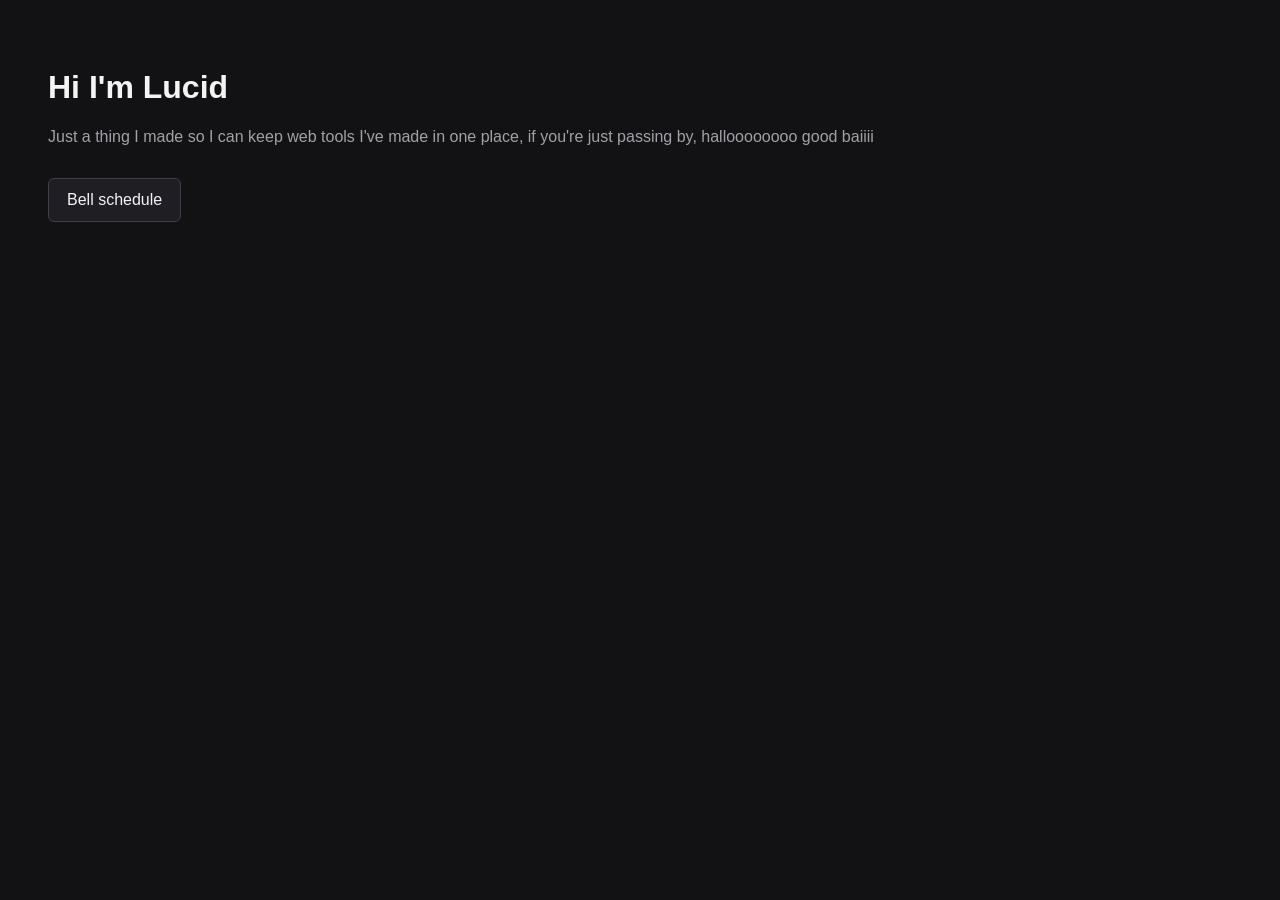
<file: index.html>
<!DOCTYPE html>
<html lang="en">
<head>
<meta charset="UTF-8">
<meta name="viewport" content="width=device-width, initial-scale=1.0">
<meta name="robots" content="noindex">
<title>Lucid's cool homepage or smth</title>
<style>
    body { font-family: sans-serif; background: #121214; color: #f4f4f5; padding: 40px; }
    p { color: #a1a1aa; }
    .site-link {
        display: inline-block;
        margin-top: 16px;
        padding: 12px 18px;
        border: 1px solid #3f3f46;
        border-radius: 6px;
        background: #1e1e24;
        color: #f4f4f5;
        text-decoration: none;
    }
    .site-link:hover, .site-link:focus-visible {
        background: #2a2a32;
        border-color: #71717a;
    }
</style>
</head>
<body>
    <h1>Hi I'm Lucid</h1>
    <p>Just a thing I made so I can keep web tools I've made in one place, if you're just passing by, halloooooooo good baiiii</p>
    <a class="site-link" href="clock/">Bell schedule</a>
</body>
</html>
</file>
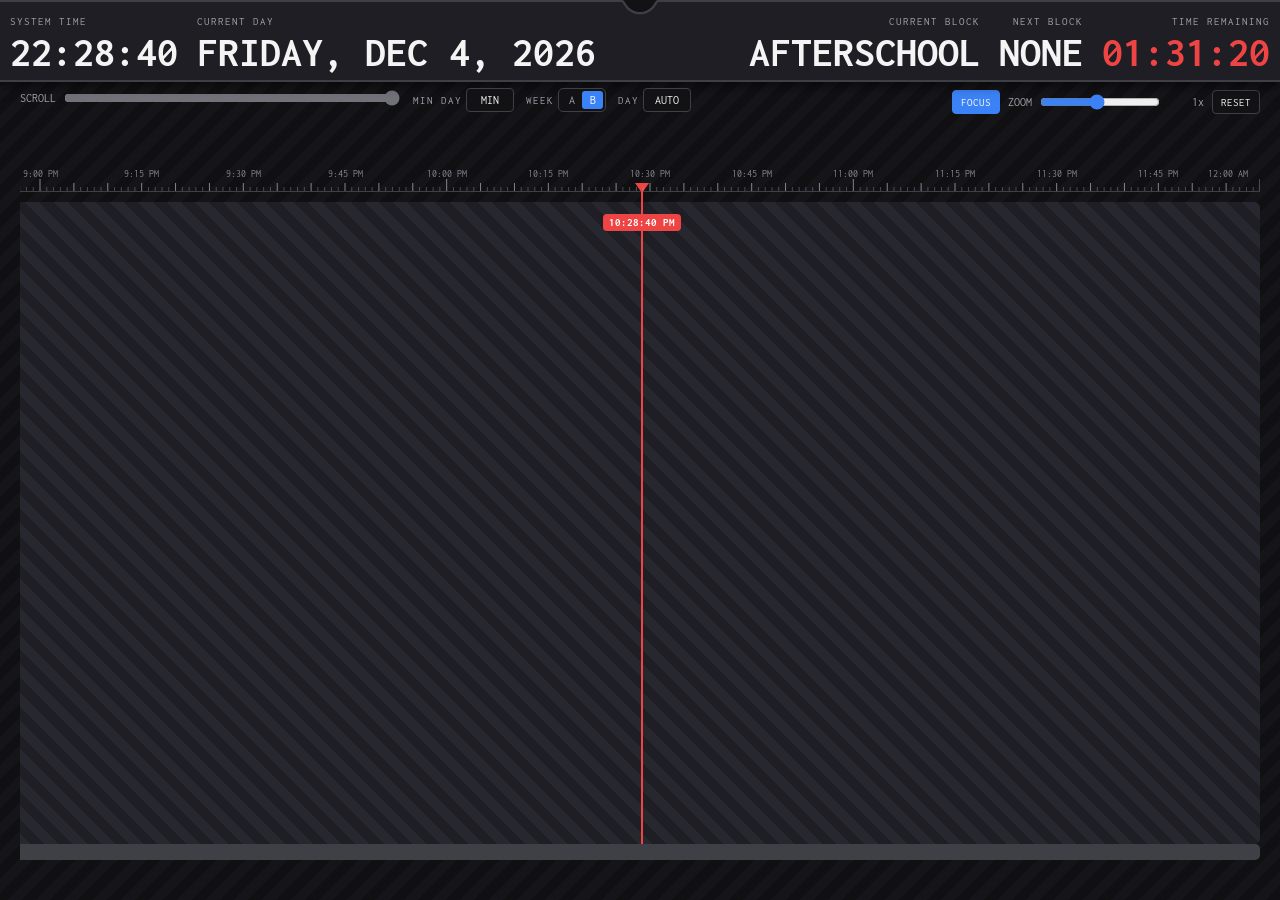
<file: clock/index.html>
<!DOCTYPE html>
<html lang="en">
<head>
<meta charset="UTF-8">
<meta name="viewport" content="width=device-width, initial-scale=1.0">
<title>Thing That You Tell The Time With</title>
<link rel="icon" href="data:image/svg+xml,<svg xmlns='http://www.w3.org/2000/svg' viewBox='0 0 100 100'><text y='.9em' font-size='90'>⏰</text></svg>">
<link rel="stylesheet" href="styles.css">
</head>
<body>

    <!-- TOP PANEL -->
    <div id="top-panel">
        <a id="home-link" href="../" aria-label="Home" title="Home">
            <svg class="home-blob" viewBox="0 0 120 52" aria-hidden="true">
                <defs>
                    <filter id="home-metaball" x="-50%" y="-100%" width="200%" height="300%" color-interpolation-filters="sRGB">
                        <feGaussianBlur in="SourceAlpha" stdDeviation="3" result="blur"></feGaussianBlur>
                        <feColorMatrix in="blur" type="matrix" values="0 0 0 0 0  0 0 0 0 0  0 0 0 0 0  0 0 0 10 -4" result="shape"></feColorMatrix>
                        <feColorMatrix in="blur" type="matrix" values="0 0 0 0 0  0 0 0 0 0  0 0 0 0 0  0 0 0 10 -1.6" result="outline"></feColorMatrix>
                        <feFlood class="home-blob-border" result="border-color"></feFlood>
                        <feComposite in="border-color" in2="outline" operator="in" result="border"></feComposite>
                        <feFlood class="home-blob-fill" result="fill-color"></feFlood>
                        <feComposite in="fill-color" in2="shape" operator="in" result="fill"></feComposite>
                        <feMerge><feMergeNode in="border"></feMergeNode><feMergeNode in="fill"></feMergeNode></feMerge>
                    </filter>
                    <filter id="home-metaball-mobile" x="-50%" y="-100%" width="200%" height="300%" color-interpolation-filters="sRGB">
                        <feGaussianBlur in="SourceAlpha" stdDeviation="3" result="blur"></feGaussianBlur>
                        <feColorMatrix in="blur" type="matrix" values="0 0 0 0 0  0 0 0 0 0  0 0 0 0 0  0 0 0 10 -4" result="shape"></feColorMatrix>
                        <feColorMatrix in="blur" type="matrix" values="0 0 0 0 0  0 0 0 0 0  0 0 0 0 0  0 0 0 10 -1" result="outline"></feColorMatrix>
                        <feFlood class="home-blob-border" result="border-color"></feFlood>
                        <feComposite in="border-color" in2="outline" operator="in" result="border"></feComposite>
                        <feFlood class="home-blob-fill" result="fill-color"></feFlood>
                        <feComposite in="fill-color" in2="shape" operator="in" result="fill"></feComposite>
                        <feMerge><feMergeNode in="border"></feMergeNode><feMergeNode in="fill"></feMergeNode></feMerge>
                    </filter>
                </defs>
                <g filter="url(#home-metaball)">
                    <rect x="-30" y="-40" width="180" height="38"></rect>
                    <circle class="home-blob-circle" cx="60" cy="16" r="16"></circle>
                </g>
            </svg>
            <svg class="home-icon" viewBox="0 0 24 24" width="20" height="20" fill="none" stroke="currentColor" stroke-width="2" stroke-linecap="round" stroke-linejoin="round" aria-hidden="true">
                <path d="M3 10.5 12 3l9 7.5"></path>
                <path d="M5.5 9.5V21h13V9.5M9.5 21v-6h5v6"></path>
            </svg>
        </a>
        <div id="dashboard">
            <div class="dash-item">
                <div id="clock-time-item">
                    <div class="label">System Time</div>
                    <div id="live-time">00:00:00</div>
                </div>
                <div id="clock-date-item">
                    <div class="label">Current Day</div>
                    <div id="live-date">YYYY-MM-DD</div>
                </div>
            </div>
            <div id="schedule-summary">
                <div class="dash-item">
                    <div class="label">Current Block</div>
                    <button id="current-period" class="summary-popout-trigger" type="button" title="Open or close the countdown pop-out">OFFLINE</button>
                </div>
                <div class="dash-item" id="next-block-item">
                    <div class="label">Next Block</div>
                    <button id="next-period" class="summary-popout-trigger" type="button" title="Open or close the countdown pop-out">NONE</button>
                </div>
                <div class="dash-item">
                    <div class="label">Time Remaining</div>
                    <div class="countdown-row">
                        <button id="countdown" class="summary-popout-trigger" type="button" title="Open or close the countdown pop-out">--:--:--</button>
                        <button id="btn-popout" type="button" aria-label="Pop out countdown and next period"
                                title="Open an always-on-top countdown window">POP OUT</button>
                    </div>
                    <span id="popout-status" role="status" aria-live="polite"></span>
                </div>
            </div>
        </div>

        <div id="controls">
            <div id="schedule-controls">
                <div class="setting-row">
                    <div class="label">Min Day</div>
                    <button id="btn-min-day" type="button" class="min-day-button"
                            aria-label="Minimum day schedule" aria-pressed="false"
                            title="Toggle minimum day schedule">MIN</button>
                </div>
                <div class="setting-row">
                    <div class="label">Week</div>
                    <div class="week-switch" role="radiogroup" aria-label="Schedule week">
                        <input type="radio" id="btn-a-week" name="schedule-week" value="A">
                        <label for="btn-a-week">A</label>
                        <input type="radio" id="btn-b-week" name="schedule-week" value="B">
                        <label for="btn-b-week">B</label>
                    </div>
                </div>
                <div class="setting-row" id="day-override-group">
                    <label class="label" for="day-override-button">Day</label>
                    <div class="day-picker" id="day-override-picker">
                        <button id="day-override-button" type="button" aria-label="Day override"
                                aria-haspopup="listbox" aria-expanded="false"
                                aria-controls="day-override-options">
                            <span id="day-override-value">AUTO</span>
                        </button>
                        <div id="day-override-options" role="listbox" aria-label="Day override options" hidden>
                            <button class="day-override-option" type="button" role="option"
                                    data-value="-1" aria-selected="true" tabindex="-1">AUTO</button>
                            <button class="day-override-option" type="button" role="option"
                                    data-value="1" aria-label="Monday and Friday" aria-selected="false"
                                    tabindex="-1">M/F</button>
                            <button class="day-override-option" type="button" role="option"
                                    data-value="2" aria-selected="false" tabindex="-1">TUE</button>
                            <button class="day-override-option" type="button" role="option"
                                    data-value="3" aria-selected="false" tabindex="-1">WED</button>
                            <button class="day-override-option" type="button" role="option"
                                    data-value="4" aria-selected="false" tabindex="-1">THU</button>
                        </div>
                    </div>
                    <select id="day-override" aria-label="Day override" aria-hidden="true" tabindex="-1" hidden>
                        <option value="-1">AUTO</option>
                        <option value="1">M/F</option>
                        <option value="2">TUE</option>
                        <option value="3">WED</option>
                        <option value="4">THU</option>
                    </select>
                </div>
            </div>
        </div>
    </div>

    <!-- WORKSPACE / TIMELINE -->
    <div id="workspace">
        <div id="zoom-controls" aria-label="Schedule zoom controls">
            <button id="focus-playhead" type="button" title="Zoom to 1x and follow the current time" aria-pressed="true">FOCUS</button>
            <label for="zoom-slider">ZOOM</label>
            <input id="zoom-slider" type="range" min="100" max="1600" step="25" value="800"
                   aria-label="Schedule zoom">
            <output id="zoom-value" for="zoom-slider">1x</output>
            <button id="zoom-reset" type="button">RESET</button>
        </div>
        <div id="pan-controls">
            <label for="pan-slider">SCROLL</label>
            <input id="pan-slider" type="range" min="0" max="1000" value="0"
                   aria-label="Scroll schedule horizontally" disabled>
        </div>
        <div id="timeline-viewport">
            <div id="timeline-content">
                <div id="ruler">
                    <!-- Ticks generated by JS -->
                    <div id="ruler-playhead" aria-hidden="true"></div>
                    <div id="boundary-labels" tabindex="0" aria-label="Period boundary times"
                         title="Scroll for more period boundary times">
                        <div id="boundary-label-content"></div>
                    </div>
                </div>
                <div id="track-container">
                    <!-- Blocks rendered by JS -->
                    <div id="playhead">
                        <div id="playhead-time"></div>
                    </div>
                </div>
                <div id="track-resize-handle" role="separator" aria-label="Resize period blocks"
                     aria-orientation="horizontal" aria-valuemin="80" aria-valuenow="80"
                     tabindex="0"></div>
            </div>
        </div>
    </div>

    <!-- MODAL -->
    <div id="modal-overlay">
        <div id="modal">
            <h2 id="modal-title">Edit Block</h2>
            <div class="input-group">
                <label class="label">Custom Name</label>
                <input type="text" id="modal-name" placeholder="e.g. AP Calculus">
            </div>
            <div class="input-group">
                <label class="label">Track Color</label>
                <input type="color" id="modal-color">
            </div>
            <div class="modal-actions">
                <button id="btn-reset-block">Reset Default</button>
                <button id="btn-cancel">Cancel</button>
                <button id="btn-save" class="btn-save">Save Track</button>
            </div>
        </div>
    </div>

<script src="script.js"></script>
</body>
</html>
</file>
<file: clock/styles.css>
@font-face {
        font-family: 'Inconsolata';
        src: url('fonts/Inconsolata.ttf') format('truetype');
        font-weight: 200 900;
        font-style: normal;
    }

    :root {
        --bg-main: #121214;
        --bg-panel: #1e1e24;
        --bg-modal: #2a2a32;
        --border-color: #3f3f46;
        --text-main: #f4f4f5;
        --text-dim: #a1a1aa;
        --accent: #ef4444; /* Playhead red */
        --passing-bg: repeating-linear-gradient(
            45deg,
            #1e1e24,
            #1e1e24 10px,
            #27272f 10px,
            #27272f 20px
        );
        --page-bg: repeating-linear-gradient(
            -45deg,
            #101013,
            #101013 10px,
            #151519 10px,
            #151519 20px
        );
    }

    * {
        box-sizing: border-box;
        margin: 0;
        padding: 0;
        font-family: 'Inconsolata', 'Courier New', monospace;
    }

    body {
        height: 100vh;
        width: 100vw;
        overflow: hidden;
        background: var(--page-bg);
        color: var(--text-main);
        display: flex;
        flex-direction: column;
    }

    /* TOP PANEL / INSPECTOR */
    #top-panel {
        flex: 0 0 120px;
        background-color: var(--bg-panel);
        border-top: 2px solid var(--border-color);
        border-bottom: 2px solid var(--border-color);
        display: grid;
        grid-template-columns: minmax(0, 1fr) auto;
        align-items: center;
        column-gap: 28px;
        padding: 7px 10px;
        box-shadow: 0 4px 10px rgba(0,0,0,0.5);
        z-index: 60;
    }

    #home-link {
        --home-bg: var(--bg-main);
        --home-border: var(--border-color);
        display: none;
        position: absolute;
        top: -2px;
        left: 50%;
        transform: translateX(-50%);
        transition: height 250ms ease;
        z-index: 1;
        align-items: center;
        justify-content: center;
        width: 40px;
        height: 12px;
        color: var(--text-main);
    }

    #home-link:hover, #home-link:focus-visible {
        --home-bg: #2a2a32;
        --home-border: #52525b;
    }

    #home-link:focus-visible {
        outline: 2px solid #60a5fa;
        outline-offset: -3px;
    }

    .home-blob {
        position: absolute;
        top: 0;
        left: 50%;
        width: 120px;
        height: 52px;
        overflow: visible;
        pointer-events: none;
        transform: translateX(-50%);
    }
    .home-blob-border { flood-color: var(--home-border); }
    .home-blob-fill { flood-color: var(--home-bg); }
    .home-blob-circle {
        transform: translateY(-20px);
        transition: transform 250ms ease;
    }
    .home-icon {
        position: absolute;
        top: 6px;
        left: 50%;
        transform: translate(-50%, -20px);
        opacity: 0;
        transition: transform 250ms ease, opacity 250ms ease;
    }

    #track-resize-handle {
        flex: 0 0 16px;
        background: var(--border-color);
        cursor: row-resize;
        touch-action: none;
        border-radius: 5px;
        align-self: center;
        display: flex;
        align-items: center;
        justify-content: center;
    }

    #track-resize-handle::after {
        content: '';
        width: 40px;
        height: 3px;
        border-radius: 2px;
        background: #a1a1aa;
    }

    #track-resize-handle:hover,
    #track-resize-handle:focus-visible {
        background: #71717a;
        outline: none;
    }

    .panel-group {
        display: flex;
        flex-direction: column;
        justify-content: center;
    }

    .label {
        font-size: 11px;
        text-transform: uppercase;
        color: var(--text-dim);
        letter-spacing: 1px;
        margin-bottom: 4px;
    }

    /* Dashboard Info */
    #dashboard {
        display: flex;
        gap: 40px;
        justify-self: start;
    }

    .dash-item {
        display: flex;
        flex-direction: column;
    }

    #schedule-summary { display: contents; }
    #schedule-summary > .dash-item:last-child { position: relative; }
    #clock-date-item > .label { display: none; }

    #live-time { font-size: 42px; font-weight: bold; line-height: 1; }
    #live-date { font-size: var(--date-font-size, 22px); font-weight: bold; color: var(--text-dim); margin-top: 4px; white-space: nowrap; }
    
    #current-period, #next-period { font-size: 28px; font-weight: bold; color: var(--text-main); }
    #countdown { font-size: 28px; color: var(--accent); font-weight: bold; }

    #current-period, #next-period, #countdown {
        padding: 0;
        border: 0;
        border-radius: 0;
        background: transparent;
        text-align: inherit;
        transition: none;
    }

    #current-period:hover, #next-period:hover, #countdown:hover { background: transparent; }

    @media (hover: hover) {
        #schedule-summary:has(.summary-popout-trigger:hover) .summary-popout-trigger {
            opacity: 0.7;
        }
    }

    .countdown-row {
        display: flex;
        align-items: center;
        gap: 8px;
    }

    #btn-popout {
        display: none;
        padding: 5px 8px;
        font-size: 11px;
        white-space: nowrap;
    }

    #btn-popout:disabled {
        cursor: not-allowed;
        opacity: 0.5;
    }

    #popout-status {
        display: block;
        min-height: 12px;
        max-width: 240px;
        color: #fca5a5;
        font-size: 10px;
    }

    #popout-status:not(:empty) {
        position: absolute;
        top: 100%;
        left: 0;
        z-index: 1;
        padding: 6px;
        background: var(--bg-modal);
    }

    /* Controls */
    #controls {
        display: flex;
        align-items: center;
        gap: 12px;
        justify-self: end;
    }

    #schedule-controls {
        display: flex;
        flex-direction: column;
        gap: 4px;
    }

    .setting-row {
        display: flex;
        align-items: center;
        gap: 8px;
    }

    .setting-row > .label {
        flex: 0 0 50px;
        width: 50px;
        min-width: 50px;
        margin-bottom: 0;
        text-align: right;
        white-space: nowrap;
    }

    .week-switch {
        position: relative;
        display: flex;
        flex-shrink: 0;
        width: 48px;
        height: 24px;
        padding: 2px;
        border: 1px solid var(--border-color);
        border-radius: 5px;
        background: var(--bg-main);
    }

    .week-switch input {
        position: absolute;
        opacity: 0;
        pointer-events: none;
    }

    .week-switch label {
        display: flex;
        flex: 1;
        align-items: center;
        justify-content: center;
        min-width: 0;
        padding: 0;
        border-radius: 3px;
        color: var(--text-dim);
        font-size: 12px;
        text-align: center;
        cursor: pointer;
    }

    .week-switch input:checked + label {
        background: #3b82f6;
        color: white;
    }

    .week-switch input:focus-visible + label {
        outline: 2px solid #60a5fa;
        outline-offset: 2px;
    }

    #btn-min-day {
        width:48px;
        height: 24px;
        padding: 0;
        font-size: 12px;
    }

    .day-picker {
        position: relative;
        flex: 0 0 64px;
    }

    #day-override-button {
        position: relative;
        display: flex;
        align-items: center;
        justify-content: center;
        width: 48px;
        height: 24px;
        padding: 7px 12px;
        font-size: 12px;
    }

    #day-override-button[aria-expanded="true"]::after {
        transform: translateY(-70%) rotate(180deg);
    }

    #day-override-options {
        position: absolute;
        top: calc(100% + 3px);
        left: 0;
        z-index: 20;
        width: 48px;
        padding: 3px;
        border: 1px solid var(--border-color);
        border-radius: 4px;
        background: var(--bg-panel);
        box-shadow: 0 4px 10px rgba(0, 0, 0, 0.5);
    }

    #day-override-options[hidden] {
        display: none;
    }

    #day-override-options .day-override-option {
        display: block;
        width: 100%;
        padding: 6px 4px;
        border: 0;
        background: transparent;
        text-align: center;
        font-size: 12px;
    }

    #day-override-options .day-override-option[aria-selected="true"],
    #day-override-options .day-override-option:hover,
    #day-override-options .day-override-option:focus-visible {
        background: #2a2a32;
        border-color: transparent;
        outline: none;
    }

    #day-override-options .day-override-option[aria-selected="true"] {
        color: white;
        background: #3b82f6;
    }

    #day-override-group.is-disabled {
        opacity: 0.45;
    }

    button, select {
        background: var(--bg-main);
        border: 1px solid var(--border-color);
        color: var(--text-main);
        padding: 8px 11.7px;
        font-size: 12px;
        cursor: pointer;
        border-radius: 4px;
        transition: all 0.2s;
    }

    button:hover, select:hover {
        background: #2a2a32;
        border-color: #52525b;
    }

    button.active {
        background: #3b82f6;
        color: white;
        border-color: #3b82f6;
    }

    /* WORKSPACE / TIMELINE */
    #workspace {
        flex: 1 1 auto;
        display: flex;
        flex-direction: column;
        padding: 40px 20px;
        position: relative;
    }

    #zoom-controls {
        position: absolute;
        top: 8px;
        right: 20px;
        display: grid;
        grid-template-columns: max-content max-content 120px 6ch max-content;
        align-items: center;
        gap: 8px;
        color: var(--text-dim);
        font-size: 12px;
    }

    #zoom-slider {
        width: 120px;
        accent-color: #3b82f6;
        cursor: pointer;
    }

    #zoom-value { flex: 0 0 6ch; min-width: 0; text-align: right; }

    #zoom-reset, #focus-playhead {
        padding: 4px 8px;
        font-size: 11px;
        width: 48px;
        height: 24px;
    }

    #pan-controls {
        position: absolute;
        top: 8px;
        left: 20px;
        display: flex;
        align-items: center;
        gap: 8px;
        color: var(--text-dim);
        font-size: 12px;
    }

    #pan-slider {
        width: min(32vw, 320px);
        accent-color: #71717a;
        cursor: grab;
    }

    #pan-slider:active {
        cursor: grabbing;
    }

    #timeline-viewport {
        flex: 1 1 auto;
        min-height: 120px;
        padding-inline: 10px;
        overflow-x: auto;
        overflow-y: hidden;
        scrollbar-width: none;
        display: flex;
        flex-direction: column;
    }

    #timeline-viewport::-webkit-scrollbar {
        display: none;
    }

    #timeline-content {
        flex: 0 0 auto;
        display: flex;
        flex-direction: column;
    }

    #ruler {
        flex: 0 0 70px;
        height: 70px;
        position: relative;
        border-bottom: 1px solid var(--border-color);
        margin-bottom: 10px;
    }

    #boundary-labels {
        position: absolute;
        top: 0;
        left: 0;
        width: 100%;
        height: 40px;
        overflow-x: hidden;
        overflow-y: auto;
        scrollbar-width: thin;
        scrollbar-gutter: stable;
    }

    #boundary-label-content {
        position: relative;
        width: 100%;
    }

    .tick {
        position: absolute;
        bottom: 0;
        border-left: 1px solid var(--text-dim);
        height: 8px;
    }

    .ruler-ticks {
        position: absolute;
        bottom: 0;
        width: 100%;
        height: 12px;
        stroke: var(--text-dim);
        stroke-width: 1px;
        opacity: 0.8;
        z-index: 51;
        pointer-events: none;
    }

    .tick-label {
        position: absolute;
        bottom: 12px;
        font-size: 10px;
        color: var(--text-dim);
        transform: translateX(-50%);
        white-space: nowrap;
    }

    .boundary-tick {
        position: absolute;
        bottom: 0;
        border-left: 1px solid #a1a1aa;
    }

    .boundary-label {
        position: absolute;
        width: 64px;
        font-size: 10px;
        line-height: 14px;
        text-align: center;
        white-space: nowrap;
        color: var(--text-main);
        background: var(--bg-main);
    }

    .tick, .tick-label, .boundary-tick, .boundary-label {
        z-index: 51;
        opacity: 0.8;
    }

    #ruler-playhead {
        position: absolute;
        top: 66px;
        bottom: -12px;
        width: 2px;
        background-color: var(--accent);
        z-index: 50;
        pointer-events: none;
        display: none;
    }

    #ruler-playhead::before {
        content: '';
        position: absolute;
        top: -5px;
        left: -6px;
        border-left: 7px solid transparent;
        border-right: 7px solid transparent;
        border-top: 10px solid var(--accent);
    }

    #track-container {
        flex: 1;
        min-height: 80px;
        box-sizing: border-box;
        position: relative;
        background: var(--bg-panel);
        border: 0;
        outline: 0px solid var(--border-color);
        border-radius: 6px;
        overflow: hidden;
        display: flex;
    }

    /* Blocks */
    .block {
        height: 100%;
        border-right: 0;
        position: relative;
        display: flex;
        flex-direction: column;
        justify-content: center;
        align-items: center;
        padding: 5px;
        overflow: hidden;
        text-align: center;
        transition: filter 0.2s;
    }

    .block.editable {
        cursor: pointer;
    }

    .block.editable:hover {
        filter: brightness(1.2);
    }

    .block.passing {
        background: var(--passing-bg);
    }

    .block-name {
        font-size: min(16px, var(--fitted-font-size, 16px));
        font-weight: bold;
        white-space: nowrap;
        text-overflow: ellipsis;
        overflow: hidden;
        max-width: 100%;
        text-shadow: 1px 1px 2px rgba(0,0,0,0.8);
    }

    .block-time {
        font-size: 11px;
        opacity: 0.8;
        margin-top: 4px;
        white-space: nowrap;
    }

    .block.editable .block-time { font-size: min(11px, var(--fitted-font-size, 11px)); }

    /* PLAYHEAD */
    #playhead {
        position: absolute;
        top: 0;
        bottom: 0;
        width: 2px;
        background-color: var(--accent);
        z-index: 50;
        pointer-events: none;
        display: none;
    }

    #playhead-time {
        position: absolute;
        top: 12px;
        left: 50%;
        transform: translateX(calc(-50% + var(--bubble-offset, 0px)));
        background-color: var(--accent);
        color: white;
        padding: 3px 6px;
        border-radius: 4px;
        font-size: 11px;
        font-weight: bold;
        white-space: nowrap;
    }

    /* MODAL */
    #modal-overlay {
        position: fixed;
        top: 0; left: 0; right: 0; bottom: 0;
        background: rgba(0,0,0,0.7);
        display: none;
        justify-content: center;
        align-items: center;
        z-index: 100;
        backdrop-filter: blur(2px);
    }

    #modal {
        background: var(--bg-modal);
        border: 1px solid var(--border-color);
        border-radius: 8px;
        padding: 25px;
        width: 320px;
        box-shadow: 0 10px 30px rgba(0,0,0,0.8);
    }

    #modal h2 { margin-bottom: 15px; font-size: 18px; }
    
    .input-group {
        margin-bottom: 15px;
        display: flex;
        flex-direction: column;
        gap: 5px;
    }

    .input-group input[type="text"] {
        width: 100%;
        background: var(--bg-main);
        border: 1px solid var(--border-color);
        color: white;
        padding: 8px;
        border-radius: 4px;
    }

    .input-group input[type="color"] {
        width: 100%;
        height: 40px;
        border: none;
        background: none;
        cursor: pointer;
    }

    .modal-actions {
        display: flex;
        justify-content: flex-end;
        gap: 10px;
        margin-top: 20px;
    }
    
    .btn-save { background: #10b981; border-color: #10b981; color: white;}
    .btn-save:hover { background: #059669; }

    @media (min-width: 801px) {
        body { --desktop-pan-width: min(380px, calc(100vw - 715px)); }
        #top-panel {
            flex: 0 0 auto;
            min-height: 0;
            position: relative;
            grid-template-columns: minmax(0, 1fr);
        }
        #home-link { display: flex; }
        #home-link:hover, #home-link:focus-visible {
            height: 32px;
        }
        #home-link:hover .home-blob-circle, #home-link:focus-visible .home-blob-circle {
            transform: translateY(0);
        }
        #home-link:hover .home-icon, #home-link:focus-visible .home-icon {
            transform: translate(-50%, 0);
            opacity: 1;
        }
        #dashboard {
            --desktop-clock-font-size: 42px;
            display: grid;
            grid-template-columns: max-content minmax(0, 2.5fr) minmax(0, 1fr) minmax(0, 1fr) max-content;
            grid-template-rows: minmax(calc(22px + var(--desktop-clock-font-size)), auto);
            min-width: 0;
            width: 100%;
            column-gap: clamp(8px, 1.5vw, 40px);
            row-gap: 0;
            align-self: stretch;
            align-content: start;
            align-items: start;
        }
        #dashboard .dash-item { min-width: 0; }
        #dashboard > .dash-item { display: contents; }
        #clock-time-item {
            grid-area: 1 / 1;
            align-self: end;
        }
        #clock-date-item { grid-area: 1 / 2; min-width: 0; width: fit-content; max-width: 100%; align-self: end; }
        #clock-date-item > .label { display: block; text-align: left; }
        #schedule-summary > .dash-item { width: fit-content; max-width: 100%; align-self: end; justify-self: end; }
        #schedule-summary > .dash-item > .label { text-align: right; }
        #schedule-summary > .dash-item:first-child { grid-area: 1 / 3; }
        #next-block-item { grid-area: 1 / 4; }
        #schedule-summary > .dash-item:last-child { grid-area: 1 / 5; }
        #popout-status:empty { display: none; }
        #live-time { font-size: var(--desktop-clock-font-size); }
        #live-date {
            font-size: min(var(--desktop-clock-font-size), var(--fitted-font-size, var(--desktop-clock-font-size)));
            color: var(--text-main);
            line-height: 1;
            margin-top: 0;
        }
        #current-period, #next-period {
            font-size: min(var(--desktop-clock-font-size), var(--fitted-font-size, var(--desktop-clock-font-size)));
            line-height: 1;
            white-space: nowrap;
        }
        #countdown {
            font-size: var(--desktop-clock-font-size);
            line-height: 1;
        }
        #controls {
            position: absolute;
            top: calc(100% + 8px);
            left: calc(33px + var(--desktop-pan-width));
        }
        #schedule-controls { flex-direction: row; gap: 12px; }
        .setting-row { gap: 4px; }
        .setting-row > .label {
            flex: 0 0 auto;
            width: auto;
            min-width: 0;
        }
        #pan-controls {
            left: 20px;
            right: auto;
            width: var(--desktop-pan-width);
        }
        #pan-slider { width: auto; min-width: 0; flex: 1 1 auto; }
    }

    @media (prefers-reduced-motion: reduce) {
        #home-link, .home-blob-circle, .home-icon { transition: none; }
    }

    @media (min-width: 1200px) {
        #dashboard {
            grid-template-columns: max-content minmax(0, 1fr) fit-content(22%) fit-content(22%) max-content;
        }
    }

    @media (min-width: 801px) and (max-width: 1050px) {
        body { --desktop-pan-width: min(380px, calc(100vw - 675px)); }
        #zoom-controls { grid-template-columns: max-content max-content 80px 6ch max-content; }
        #zoom-slider { width: 80px; }
    }

    @media (min-width: 801px) and (max-width: 999px) {
        #dashboard { --desktop-clock-font-size: 36px; }
    }

    /* MOBILE / NARROW SCREENS */
    @media (max-width: 800px) {
        body {
            height: 100dvh;
            min-height: 0;
            width: 100%;
            overflow-x: hidden;
            overflow-y: auto;
        }

        #top-panel {
            flex: 0 0 auto;
            position: relative;
            display: grid;
            grid-template-columns: minmax(0, 1fr) auto;
            grid-template-areas:
                "clock controls"
                "summary summary";
            align-items: start;
            gap: 10px 12px;
            padding: 16px 14px 0px 14px;
        }

        #home-link { display: flex; width: 44px; height: 44px; }
        .home-blob > g { filter: url(#home-metaball-mobile); }
        .home-blob-circle { transform: translateX(12px) scale(0.8); }
        .home-icon { top: 4.8px; width: 16px; height: 16px; transform: translate(-50%, 0); opacity: 1; }
        #home-link, .home-blob-circle, .home-icon { transition: none; }

        #dashboard {
            display: contents;
        }

        #dashboard .dash-item { min-width: 0; }
        #dashboard > .dash-item { grid-area: clock; container-type: inline-size; }
        #schedule-summary {
            grid-area: summary;
            display: grid;
            grid-template-columns: repeat(3, minmax(0, 1fr));
            gap: 8px;
        }
        #schedule-summary .dash-item { container-type: inline-size; }
        #schedule-summary .label { font-size: clamp(8px, 2.4vw, 11px); letter-spacing: 0.5px; }
        #next-block-item {
            display: flex;
            align-items: center;
            text-align: center;
        }
        #schedule-summary .dash-item:last-child {
            align-items: flex-end;
            text-align: right;
        }

        #live-time { font-size: min(96px, 20cqw); }
        #live-date { font-size: var(--date-font-size, 14px); white-space: nowrap; }
        #current-period, #next-period, #countdown { overflow-wrap: anywhere; }
        #countdown { min-width: 0; }
        #current-period, #next-period, #countdown {
            font-size: min(36px, 18cqw);
            font-weight: bold;
        }
        #current-period, #next-period {
            font-size: min(36px, 18cqw, var(--fitted-font-size, 36px));
            white-space: nowrap;
            color: #fff;
            color: color-mix(in srgb, var(--block-color, #fff) 45%, white);
            color: hsl(from var(--block-color, #fff) h calc(s * 1.5) max(l, 70));
        }
        #controls {
            grid-area: controls;
            justify-self: end;
        }

        .week-switch { width: 48px; height: 24px; }
        .week-switch label { font-size: 13px; }
        button, select { padding: 10px 14px; }
        #day-override-button { padding: 10px 12px; font-size: 13px; }
        #day-override-options .day-override-option { font-size: 13px; }

        #workspace {
            flex: 1 1 0;
            min-height: 0;
            padding: 12px 10px 0px;
            gap: 10px;
        }

        #zoom-controls, #pan-controls {
            position: static;
            flex-wrap: wrap;
        }

        #zoom-controls { display: flex; justify-content: space-between; }
        #zoom-slider { flex: 1 1 100px; min-width: 80px; }
        #pan-slider { flex: 1 1 auto; width: auto; }
        #pan-controls { display: none; }

        #timeline-viewport {
            flex: 1 1 0;
            height: auto;
            min-height: 0;
            overflow-x: hidden;
            overflow-y: auto;
            -webkit-overflow-scrolling: touch;
        }

        #timeline-content {
            flex-direction: row;
            width: max-content;
        }

        #ruler {
            flex: 0 0 70px;
            width: 70px;
            height: auto;
            margin-right: 8px;
            margin-bottom: 0;
            border-right: 1px solid var(--border-color);
            border-bottom: 0;
        }

        #boundary-labels {
            display: none;
        }

        .tick {
            top: 0;
            right: 0;
            bottom: auto;
            left: auto;
            width: 4px;
            height: 0;
            border-left: 0;
            border-top: 1px solid var(--text-dim);
        }

        .tick-label {
            top: 0;
            right: 14px;
            bottom: auto;
            left: auto;
            transform: translateY(-50%);
            text-align: right;
        }

        .boundary-tick {
            top: 0;
            right: 0;
            bottom: auto;
            left: auto;
            width: 12px;
            height: 0;
            border-left: 0;
            border-top: 1px solid #a1a1aa;
        }

        #ruler-playhead, #playhead {
            z-index: 52;
        }

        #ruler-playhead {
            top: 0;
            right: -2px;
            bottom: auto;
            left: auto;
            width: 8px;
            height: 2px;
            background-color: transparent;
        }

        #ruler-playhead::before {
            top: -6px;
            right: 0;
            left: auto;
            border: 0;
            border-top: 7px solid transparent;
            border-bottom: 7px solid transparent;
            border-left: 10px solid var(--accent);
        }

        #track-container {
            flex: 0 0 min(320px, calc(100vw - 210px));
            width: min(320px, calc(100vw - 210px));
            min-width: 0;
            min-height: 0;
            overflow: visible;
            flex-direction: column;
        }

        .block {
            width: 100%;
            height: auto;
            flex: 0 0 auto;
            padding-block: 0;
            border-right: 0;
            border-bottom: 0;
        }

        .block.editable {
            padding: 0 5px;
            container-type: size;
        }

        .block.editable .block-name,
        .block.editable .block-time {
            flex-shrink: 0;
            line-height: 1.2;
        }

        .block.editable .block-name { font-size: min(16px, 38cqh); }
        .block.editable .block-time {
            font-size: min(11px, 38cqh);
            margin-top: min(4px, 8cqh);
        }

        #playhead {
            top: 0;
            right: 0;
            bottom: auto;
            left: -9px;
            width: auto;
            height: 2px;
        }

        #playhead-time {
            top: 50%;
            right: auto;
            left: 100%;
            transform: translate(-50%, -50%);
        }

        #track-resize-handle {
            display: none;
        }

        #modal { width: min(320px, 92vw); }
    }
</file>
